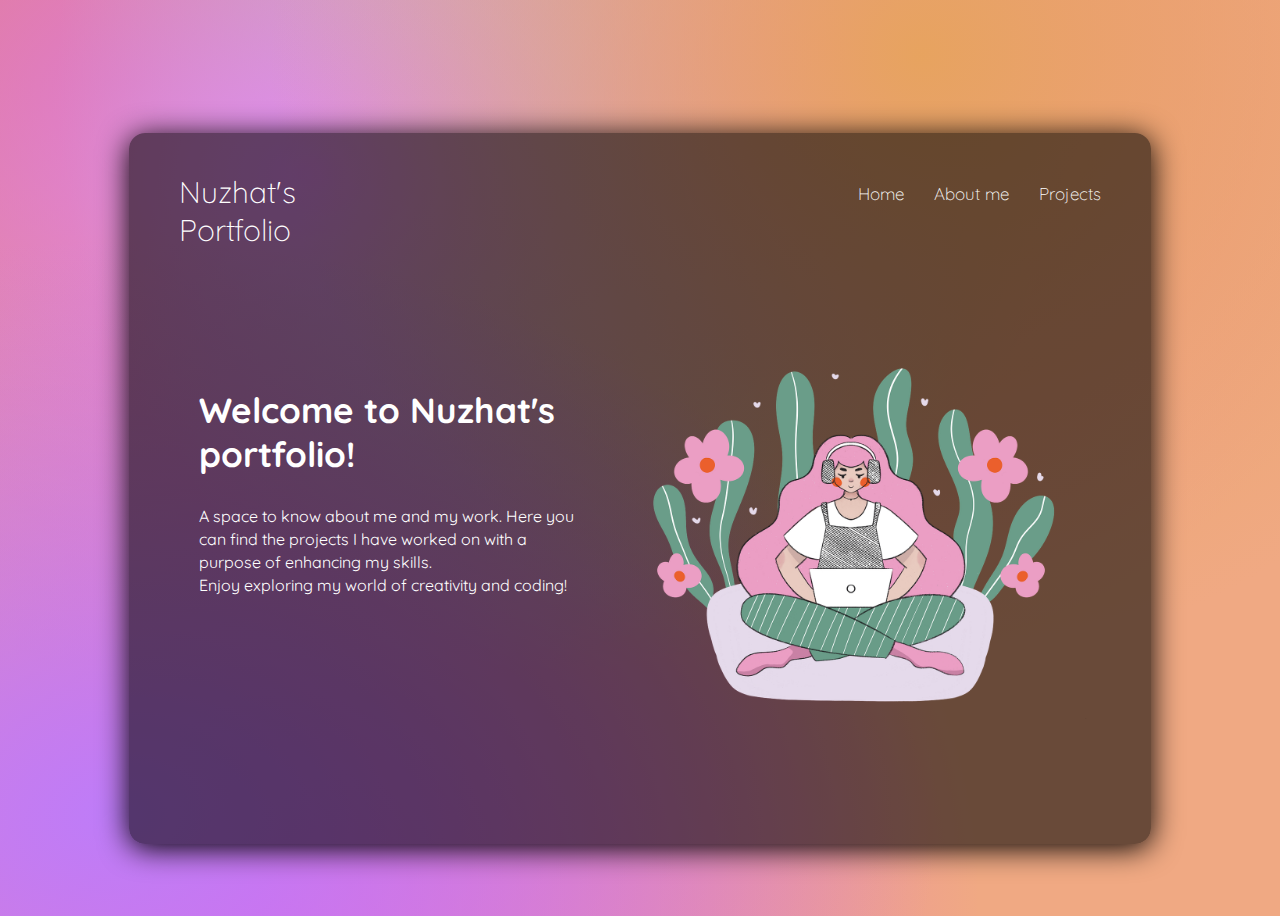
<file: index.html>
<!DOCTYPE html>
<html lang="en">
    <head>
        <meta charset="UTF-8">
        <meta name="viewport" content="width=device-width, initial-scale=1.0">
        <title>Simple Portfolio</title>
        <link rel="stylesheet" href="style.css">
    </head>
    <body>
        <div class="container">
            <div class="glass-container">
                <nav class="navbar">
                    <div class="logo"><a href="#">Nuzhat's <br>Portfolio</a></div>
                    <ul class="nav-links">
                        <li class="nav-link"><a href="" herf="#">Home</a></li>
                        <li class="nav-link"><a href="aboutMe.html" herf="#">About me</a></li>
                        <li class="nav-link"><a href="projects.html" herf="#">Projects</a></li>
                    </ul>
                </nav>
                <div class="content">
                    <div class="main">
                        <h2>Welcome to Nuzhat's portfolio!</h2>
                        <p>
                            A space to know about me and my work. Here you can find the projects I have worked on with a purpose of enhancing my skills.
                            <br> Enjoy exploring my world of creativity and coding! 
                        </p>
                        
                    </div>
                    <div class="image-wrapper">
                        <img src="images/Image_2.png">
                    </div>
                </div>
            </div>
        </div>
    </body>
</html>
</file>
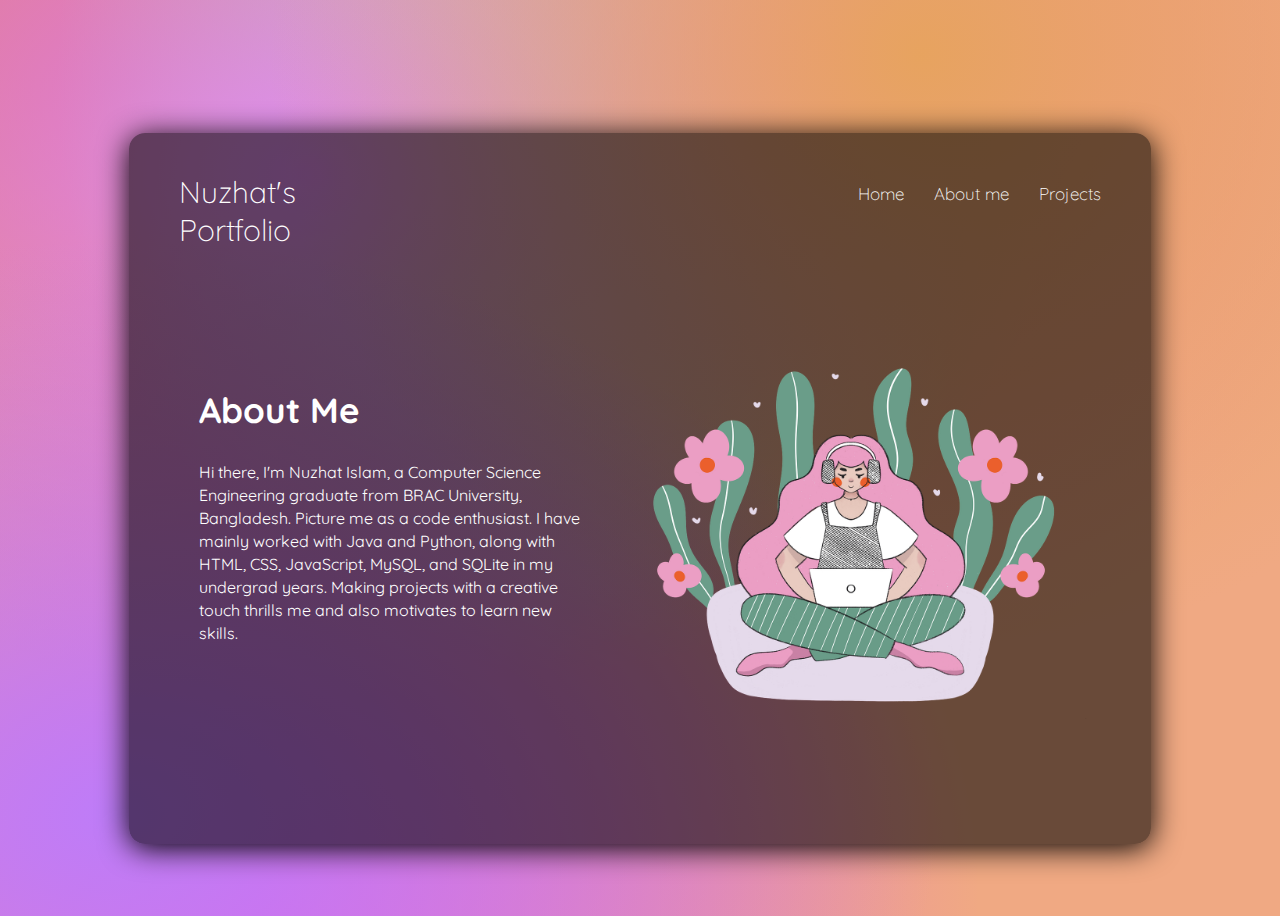
<file: aboutMe.html>
<!DOCTYPE html>
<html lang="en">
    <head>
        <meta charset="UTF-8">
        <meta name="viewport" content="width=device-width, initial-scale=1.0">
        <title>About me</title>
        <link rel="stylesheet" href="style.css">
    </head>
    <body>
        <div class="container">
            <div class="glass-container">
                <nav class="navbar">
                    <div class="logo"><a href="#">Nuzhat's <br>Portfolio</a></div>
                    <ul class="nav-links">
                        <li class="nav-link"><a href="index.html" herf="#">Home</a></li>
                        <li class="nav-link"><a href="aboutMe.html" herf="#">About me</a></li>
                        <li class="nav-link"><a href="projects.html" herf="#">Projects</a></li>
                    </ul>
                </nav>
                <div class="content">
                    <div class="main">
                        <h2>About Me</h2>
                        <p>
                            Hi there, I'm Nuzhat Islam, a Computer Science Engineering graduate from BRAC University, Bangladesh.
                            Picture me as a code enthusiast.
                              I have mainly worked with Java and Python, along with HTML, CSS, JavaScript, MySQL, and SQLite in my undergrad years. 
                               Making projects with a creative touch thrills me and also motivates to learn new skills.
                               
                        </p>
                        
                    </div>
                    <div class="image-wrapper">
                        <img src="images/Image_2.png">
                    </div>
                </div>
            </div>
        </div>
    </body>
</html>
</file>
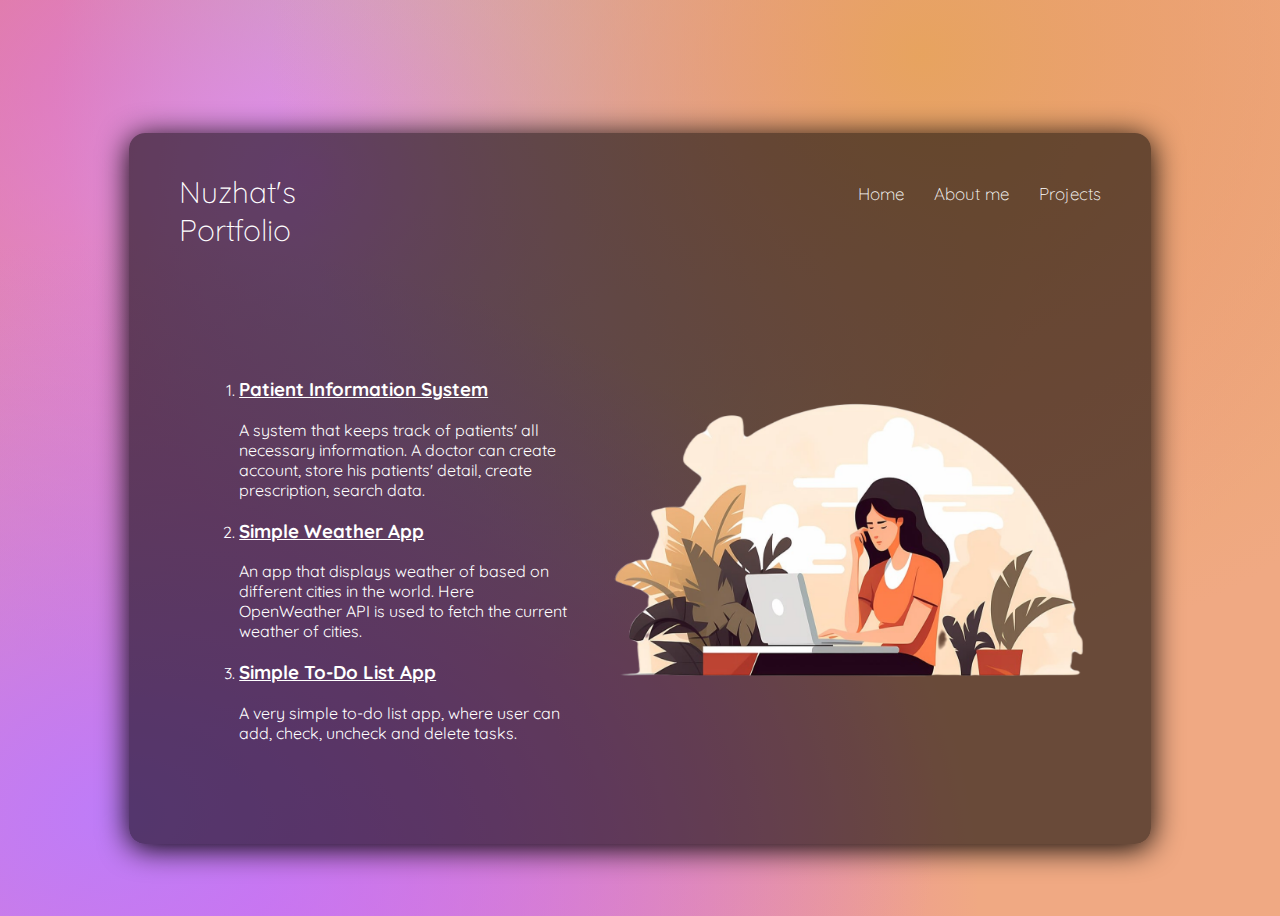
<file: projects.html>
<!DOCTYPE html>
<html lang="en">
    <head>
        <meta charset="UFT-8">
        <meta name="viewport" content="width=device-width, initial-scale=1.0">
        <title>Projects</title>
        <link rel="stylesheet" href="style.css">
    </head>
    <body>
        <div class="container">
            <div class="glass-container">
                <nav class="navbar">
                    <div class="logo"><a href="#">Nuzhat's <br>Portfolio</a></div>
                    <ul class="nav-links">
                        <li class="nav-link"><a href="index.html" herf="#">Home</a></li>
                        <li class="nav-link"><a href="aboutMe.html" herf="#">About me</a></li>
                        <li class="nav-link"><a href="projects.html" herf="#">Projects</a></li>
                    </ul>
                </nav>
                <div class="content">
                    <div class="main">
                    <ol class="project-links">
                        
                        <li class="project-link"><a href="https://github.com/Nuzhat98/Patient-Information-System" herf="#"><h3><u> Patient Information System</u></h3></a></li>
                        <div class="description">A system that keeps track of patients' all necessary information. A doctor can create account, store his patients' detail, create prescription, search data. </div>
                        <li class="project-link"><a href="https://github.com/Nuzhat98/Simple-Weather-App" herf="#"><h3><u> Simple Weather App</u></h3></a></li>
                        <div class="description">An app that displays weather of based on different cities in the world. Here OpenWeather API is used to fetch the current weather of cities. </div>
                        <li class="project-link"><a href="https://github.com/Nuzhat98/Simple-To-do-List-App" herf="#"><h3><u> Simple To-Do List App</u></h3></a></li>
                        <div class="description">A very simple to-do list app, where user can add, check, uncheck and delete tasks.</div>
                    </ol>    
                    </div>
                    <div class="image-wrapper">
                        <img src="images/image_3.png">
                    </div>
                </div>
            </div>
        </div>
    </body>
</html>
</file>
<file: style.css>
@import url('https://fonts.googleapis.com/css2?family=Quicksand:wght@300;400;500;600;700&display=swap');

*{
    font-family: 'Quicksand', sans-serif;
}

a{
    text-decoration: none;
    color: #fff;
}

body{
    color: #fff;
    background-color: #f0a983;
    background-image: 
                radial-gradient(at 9% 89%, hsla(272, 90%, 73%,1) 0px, transparent 50%),
                radial-gradient(at 72% 6%, hsla(30, 74%, 64%,1) 0px, transparent 50%),
                radial-gradient(at 24% 19%, hsla(291, 76%, 74%,1) 0px, transparent 50%),
                radial-gradient(at 65% 6%, hsla(353, 79%, 76%,1) 0px, transparent 50%),
                radial-gradient(at 20% 98%, hsla(304, 72%, 64%,1) 0px, transparent 50%),
                radial-gradient(at 44% 9%, hsla(127, 96%, 77%,1) 0px, transparent 50%),
                radial-gradient(at 10% 9%, hsla(350, 65%, 63%,1) 0px, transparent 50%);
    min-height: 100vh;
    align-items: center;
    justify-content: center;
    display: flex;
}

.login-wrapper{
    width: 420px;
    background: transparent;
    border: 2px solid rgba(255, 255, 255, 0.2);
    backdrop-filter: blur(20px);
    box-shadow: 0 0 10px rgba(0, 0, 0, 0.2);
    color: #fff;
    border-radius: 10px;
    padding: 30px 40px;
}

.login-wrapper h1{
    font-size: 36px;
    text-align: center;
}

.login-wrapper .input-box{
    position: relative;
    width: 100%;
    height: 50px;
    margin: 30px 0;
    
}

.input-box input{
    background: transparent;
    width: 100%;
    height: 100%;
    border: none;
    outline: none;
    border: 2px solid rgba(255, 255, 255, 0.2);
    border-radius: 40px;
    font-size: 16px;
    color: #fff;
    padding: 0 15px 0 15px;
}

.input-box input::placeholder{
    color: #fff;
}

.input-box i{
    position: absolute;
    right: 20px;
    top: 50%;
    transform: translateY(-50%);
    font-size: 20px;
}

.login-wrapper .remember-forgot{
    display: flex;
    justify-content: space-between;
    font-size: 14.5px;
    margin: -15px 0 15px;
}

.remember-forgot label input{
    accent-color: #fff;
    margin-right: 3px;
}

.remember-forgot a{
    color: #fff;
    text-decoration: none;
}

.remember-forgot a:hover{
    text-decoration: underline;
}

.login-wrapper .register-link{
    font-size: 14.5px;
    text-align: center;
    margin: 20px 0 15px;

}

.register-link p a{
    color: #fff;
    text-decoration: none;
    font-weight: 600;
}

.register-link p a:hover{
    text-decoration: underline;
}

.login-wrapper .btn{
    width: 100%;
    height: 45px;
    background: #fff;
    border: none;
    outline: none;
    border-radius: 40px;
    box-shadow: 0 0 10px rgba(0, 0, 0, 0.1);
    cursor: pointer;
    font-size: 16px;
    color: #333;
    font-weight: 600;
}

button:hover{
    border-color: #dd5119;
    background-color: #dd5119;
}

/*Login ends*/

.container{
    display: flex;
    justify-content: center;
}

.glass-container{
    display: block;
    max-width: 72vw;
    margin-top: 10vh;
    margin-bottom: 30px;
    background: rgba(0, 0, 0, 0.56);
    padding: 50px;
    border-radius: 16px;
    box-shadow: 0 4px 30px rgba(0, 0, 0, 1);

}

.logo{
    display: inline-block;
    font-size: 30px;
    font-weight: 300;
    margin-top: -10px;
}

ul.nav-links{
    margin: 0;
    float: right;
    display: flex;
    list-style: none;

}

li.nav-link{
    display: inline-block;
    margin-left: 30px;
    font-size: 17px;
    font-weight: 300;
}


.content{
    display: flex;
    width: 100%;
}

.main{
    margin-top: 10vh;
    display: inline-block;
    padding: 20px;

}

.main h2{
    font-size: 35px;
}

.main p{
    font-size: 16px;
    line-height: 23px; 
}

.description{
    display: inline-block;
    font-size: 16px;
    width: 100%;
    
}

.image-wrapper{
    display: flex;
    margin-top: 5vh;
    position: relative;
}

.image-wrapper img{
    max-width: 500px;
}

@media screen and (max-width:1075px) {
    .content{
        flex-direction: column;
    }
}

@media screen and (max-width: 720px) {
    .logo{
        font-size: 22px;
    }
    li.nav-link{
        font-size: 13px;
    }
    li.project-link{
        font-size: 13px;
    }
    .description{
        font-size: 13px;
    }
    .main h2{
        font-size: 28px;
    }
    .main p{
        font-size: 15px;
    }
    button{
        font-size: 13px;
    }
    .image-wrapper img{
        max-width: 400px;
    }
}
</file>
